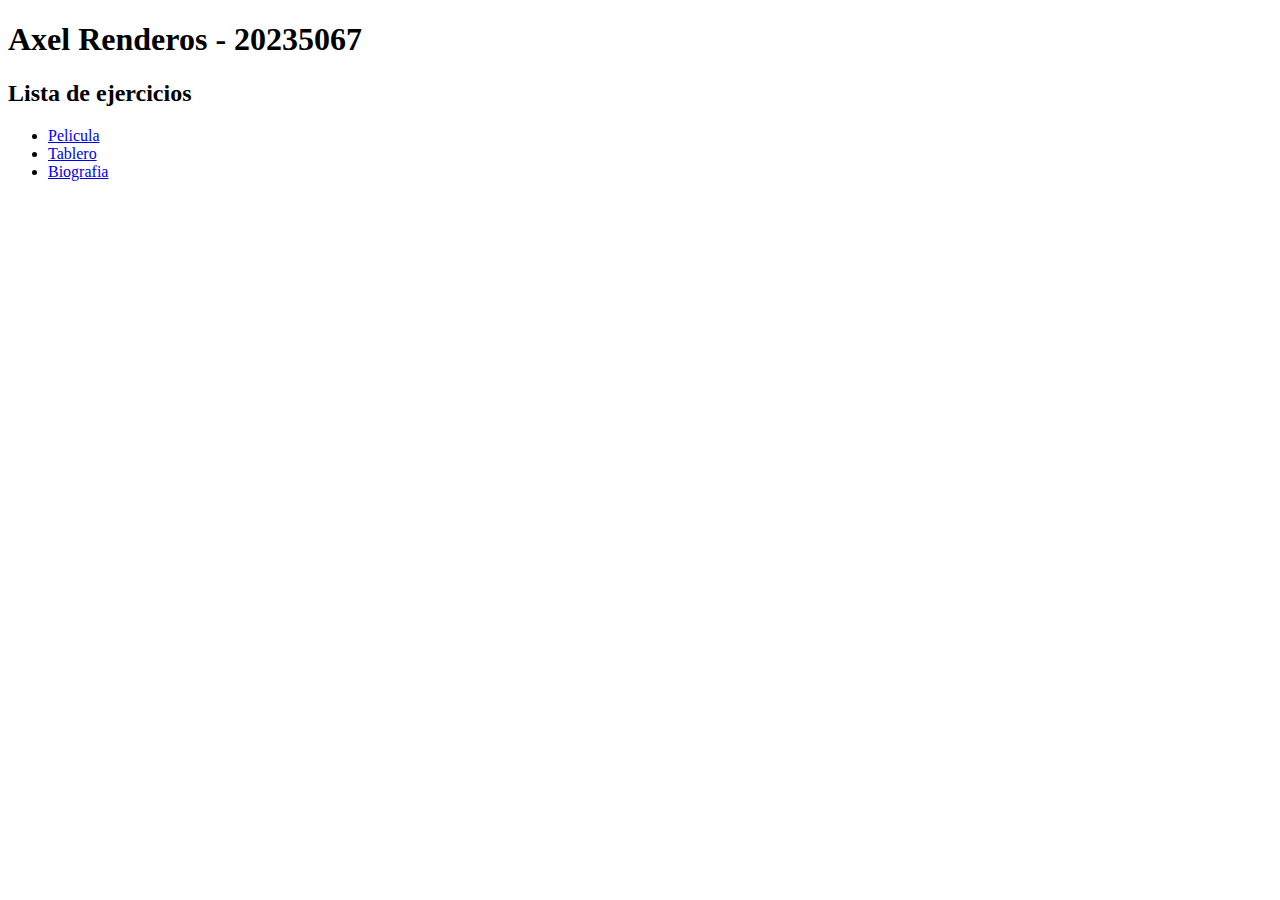
<file: index.html>
<!DOCTYPE html>
<html lang="en">
<head>
    <meta charset="UTF-8">
    <title>Directorio</title>
</head>
<body>
  <h1>Axel Renderos - 20235067</h1>
  <h2>Lista de ejercicios</h2>
  <ul>
    <li><a href="Guia2_20235067/pelicula.html">Pelicula</a></li>
    <li><a href="Guia2_20235067/tablero.html">Tablero</a></li>
    <li><a href="Guia2_20235067/biografia.html">Biografia</a></li>
  </ul>
</body>
</html>
</file>
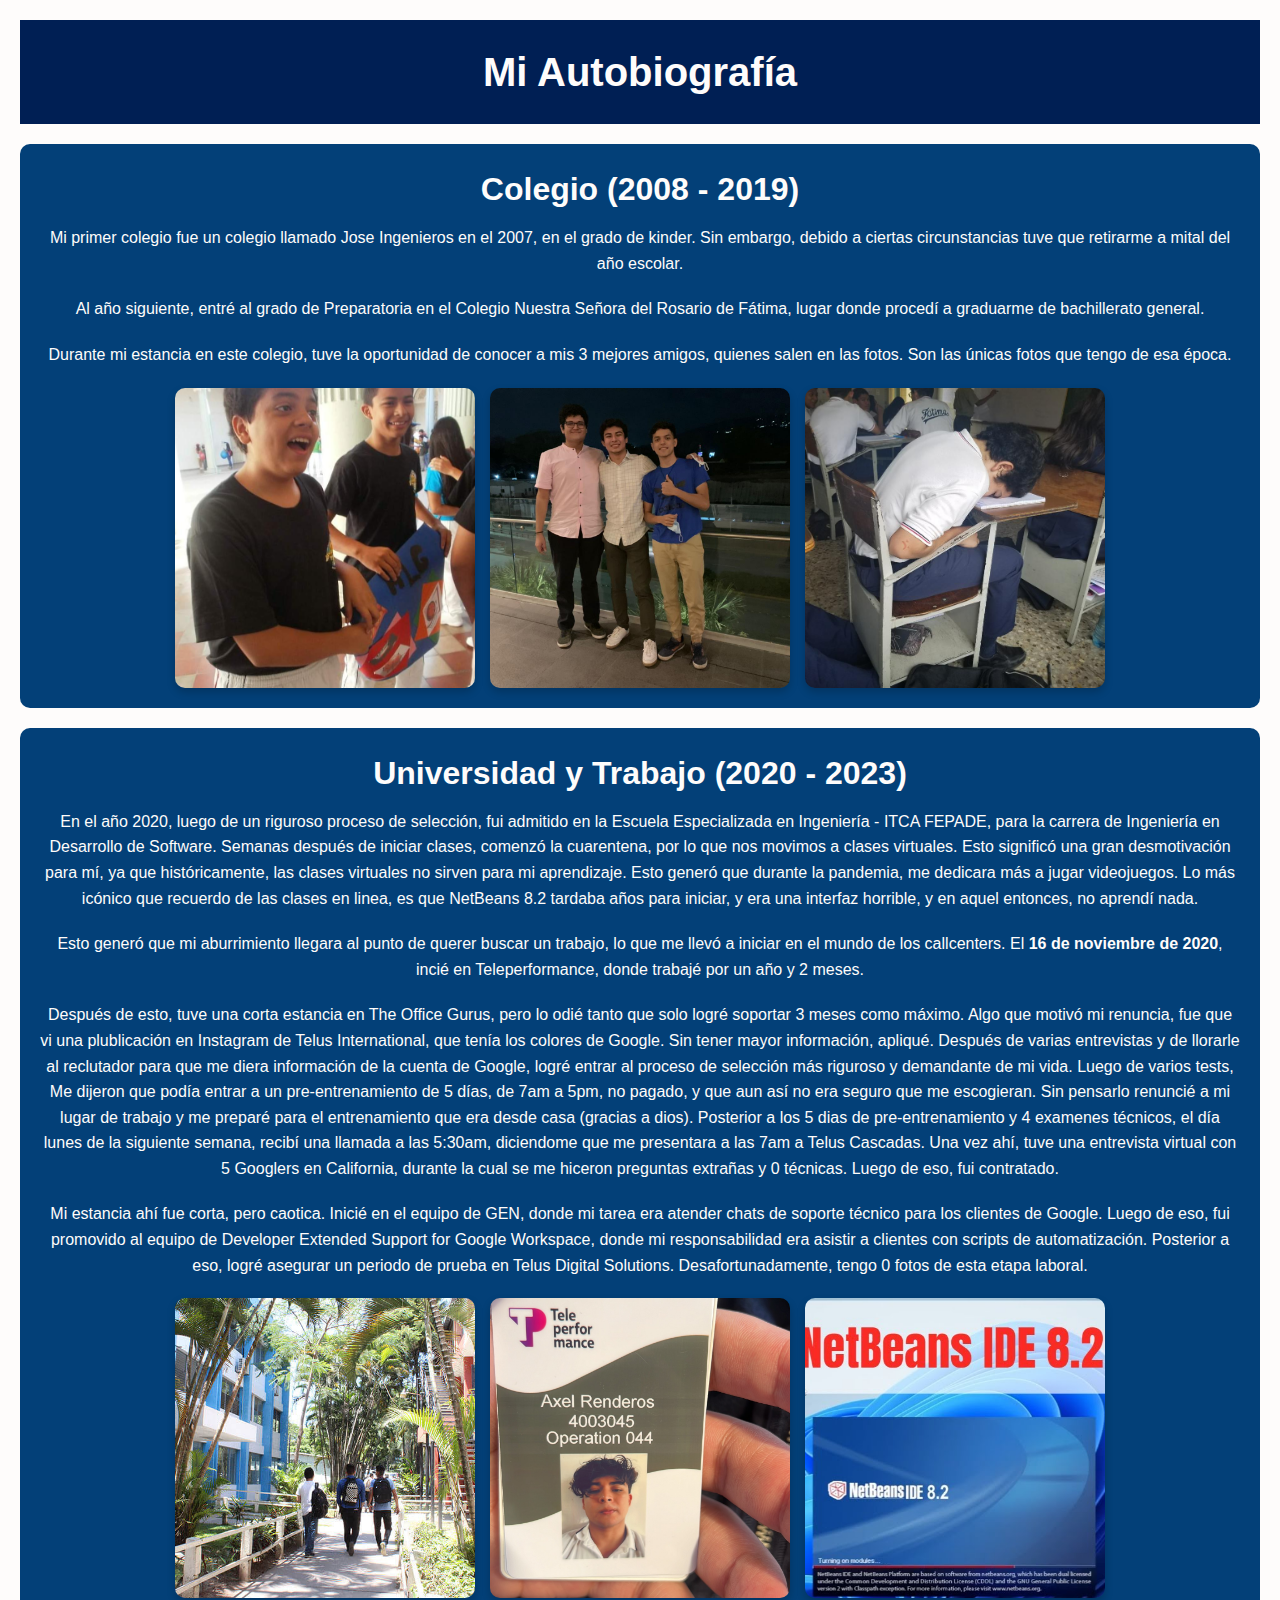
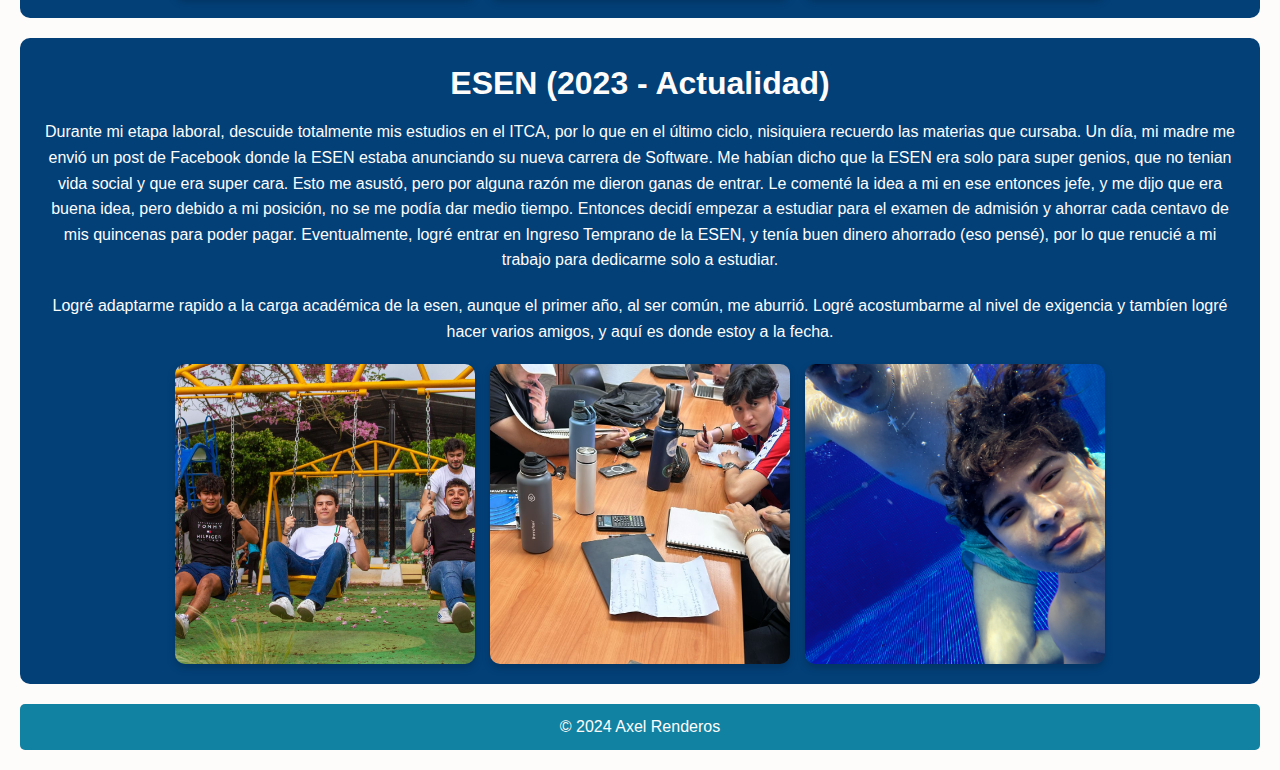
<file: Guia2_20235067/bibliografia.html>
<!DOCTYPE html>
<html lang="en">
<head>
    <meta charset="UTF-8">
    <title>Autobiografia - Axel Renderos</title>
  <link rel="stylesheet" href="css/estilos-biografia.css">
</head>
<body>
  <header>
    <h1>Mi Autobiografía</h1>
  </header>

  <section class="section" id="colegio">
    <h2>Colegio (2008 - 2019)</h2>
    <div class="content">
      <p>Mi primer colegio fue un colegio llamado Jose Ingenieros en el 2007, en el grado de kinder. Sin embargo, debido a ciertas circunstancias tuve que retirarme a mital del año escolar.</p>
      <p>Al año siguiente, entré al grado de Preparatoria en el Colegio Nuestra Señora del Rosario de Fátima, lugar donde procedí a graduarme de bachillerato general.</p>
      <p>Durante mi estancia en este colegio, tuve la oportunidad de conocer a mis 3 mejores amigos, quienes salen en las fotos. Son las únicas fotos que tengo de esa época.  </p>
      <div class="image-container">
        <img src="fotos/intra.jpg" alt="colegio1">
        <img src="fotos/multi.jpg" alt="colegio2">
        <img src="fotos/rodri.jpg" alt="colegio3">
      </div>
    </div>
  </section>

  <section class="section" id="universidad-trabajo">
    <h2>Universidad y Trabajo (2020 - 2023)</h2>
    <div class="content">
      <p>En el año 2020, luego de un riguroso proceso de selección, fui admitido en la Escuela Especializada en Ingeniería - ITCA FEPADE, para la carrera de Ingeniería en Desarrollo de Software. Semanas después de iniciar clases, comenzó la cuarentena, por lo que nos movimos a clases virtuales. Esto significó una gran desmotivación para mí, ya que históricamente, las clases virtuales no sirven para mi aprendizaje. Esto generó que durante la pandemia, me dedicara más a jugar videojuegos. Lo más icónico que recuerdo de las clases en linea, es que NetBeans 8.2 tardaba años para iniciar, y era una interfaz horrible, y en aquel entonces, no aprendí nada.</p>
      <p>Esto generó que mi aburrimiento llegara al punto de querer buscar un trabajo, lo que me llevó a iniciar en el mundo de los callcenters. El <b>16 de noviembre de 2020</b>, incié en Teleperformance, donde trabajé por un año y 2 meses.</p>
      <p>Después de esto, tuve una corta estancia en The Office Gurus, pero lo odié tanto que solo logré soportar 3 meses como máximo. Algo que motivó mi renuncia, fue que vi una plublicación en Instagram de Telus International, que tenía los colores de Google. Sin tener mayor información, apliqué. Después de varias entrevistas y de llorarle al reclutador para que me diera información de la cuenta de Google, logré entrar al proceso de selección más riguroso y demandante de mi vida. Luego de varios tests, Me dijeron que podía entrar a un pre-entrenamiento de 5 días, de 7am a 5pm, no pagado, y que aun así no era seguro que me escogieran. Sin pensarlo renuncié a mi lugar de trabajo y me preparé para el entrenamiento que era desde casa (gracias a dios). Posterior a los 5 dias de pre-entrenamiento y 4 examenes técnicos, el día lunes de la siguiente semana, recibí una llamada a las 5:30am, diciendome que me presentara a las 7am a Telus Cascadas. Una vez ahí, tuve una entrevista virtual con 5 Googlers en California, durante la cual se me hiceron preguntas extrañas y 0 técnicas. Luego de eso, fui contratado.</p>
      <p>Mi estancia ahí fue corta, pero caotica. Inicié en el equipo de GEN, donde mi tarea era atender chats de soporte técnico para los clientes de Google. Luego de eso, fui promovido al equipo de Developer Extended Support for Google Workspace, donde mi responsabilidad era asistir a clientes con scripts de automatización. Posterior a eso, logré asegurar un periodo de prueba en Telus Digital Solutions. Desafortunadamente, tengo 0 fotos de esta etapa laboral. </p>
      <div class="image-container">
        <img src="fotos/universidad1.jpg" alt="uni1">
        <img src="fotos/tp.jpg" alt="tp 2">
        <img src="fotos/netbeans2.png" alt="Imagen del trabajo 1">
      </div>
    </div>
  </section>

  <section class="section" id="esen">
    <h2>ESEN (2023 - Actualidad)</h2>
    <div class="content">
      <p>Durante mi etapa laboral, descuide totalmente mis estudios en el ITCA, por lo que en el último ciclo, nisiquiera recuerdo las materias que cursaba. Un día, mi madre me envió un post de Facebook donde la ESEN estaba anunciando su nueva carrera de Software. Me habían dicho que la ESEN era solo para super genios, que no tenian vida social y que era super cara. Esto me asustó, pero por alguna razón me dieron ganas de entrar. Le comenté la idea a mi en ese entonces jefe, y me dijo que era buena idea, pero debido a mi posición, no se me podía dar medio tiempo. Entonces decidí empezar a estudiar para el examen de admisión y ahorrar cada centavo de mis quincenas para poder pagar. Eventualmente, logré entrar en Ingreso Temprano de la ESEN, y tenía buen dinero ahorrado (eso pensé), por lo que renucié a mi trabajo para dedicarme solo a estudiar. </p>
      <p>Logré adaptarme rapido a la carga académica de la esen, aunque el primer año, al ser común, me aburrió. Logré acostumbarme al nivel de exigencia y tambíen logré hacer varios amigos, y aquí es donde estoy a la fecha. </p>
      <div class="image-container">

        <img src="fotos/ataco.JPG" alt="esen1">
        <img src="fotos/cc.JPG" alt="ESEN2">
        <img src="fotos/avitat.jpg" alt="esen3">
      </div>
    </div>
  </section>

  <footer>
    <p>&copy; 2024 Axel Renderos</p>
  </footer>

</body>
</html>
</file>
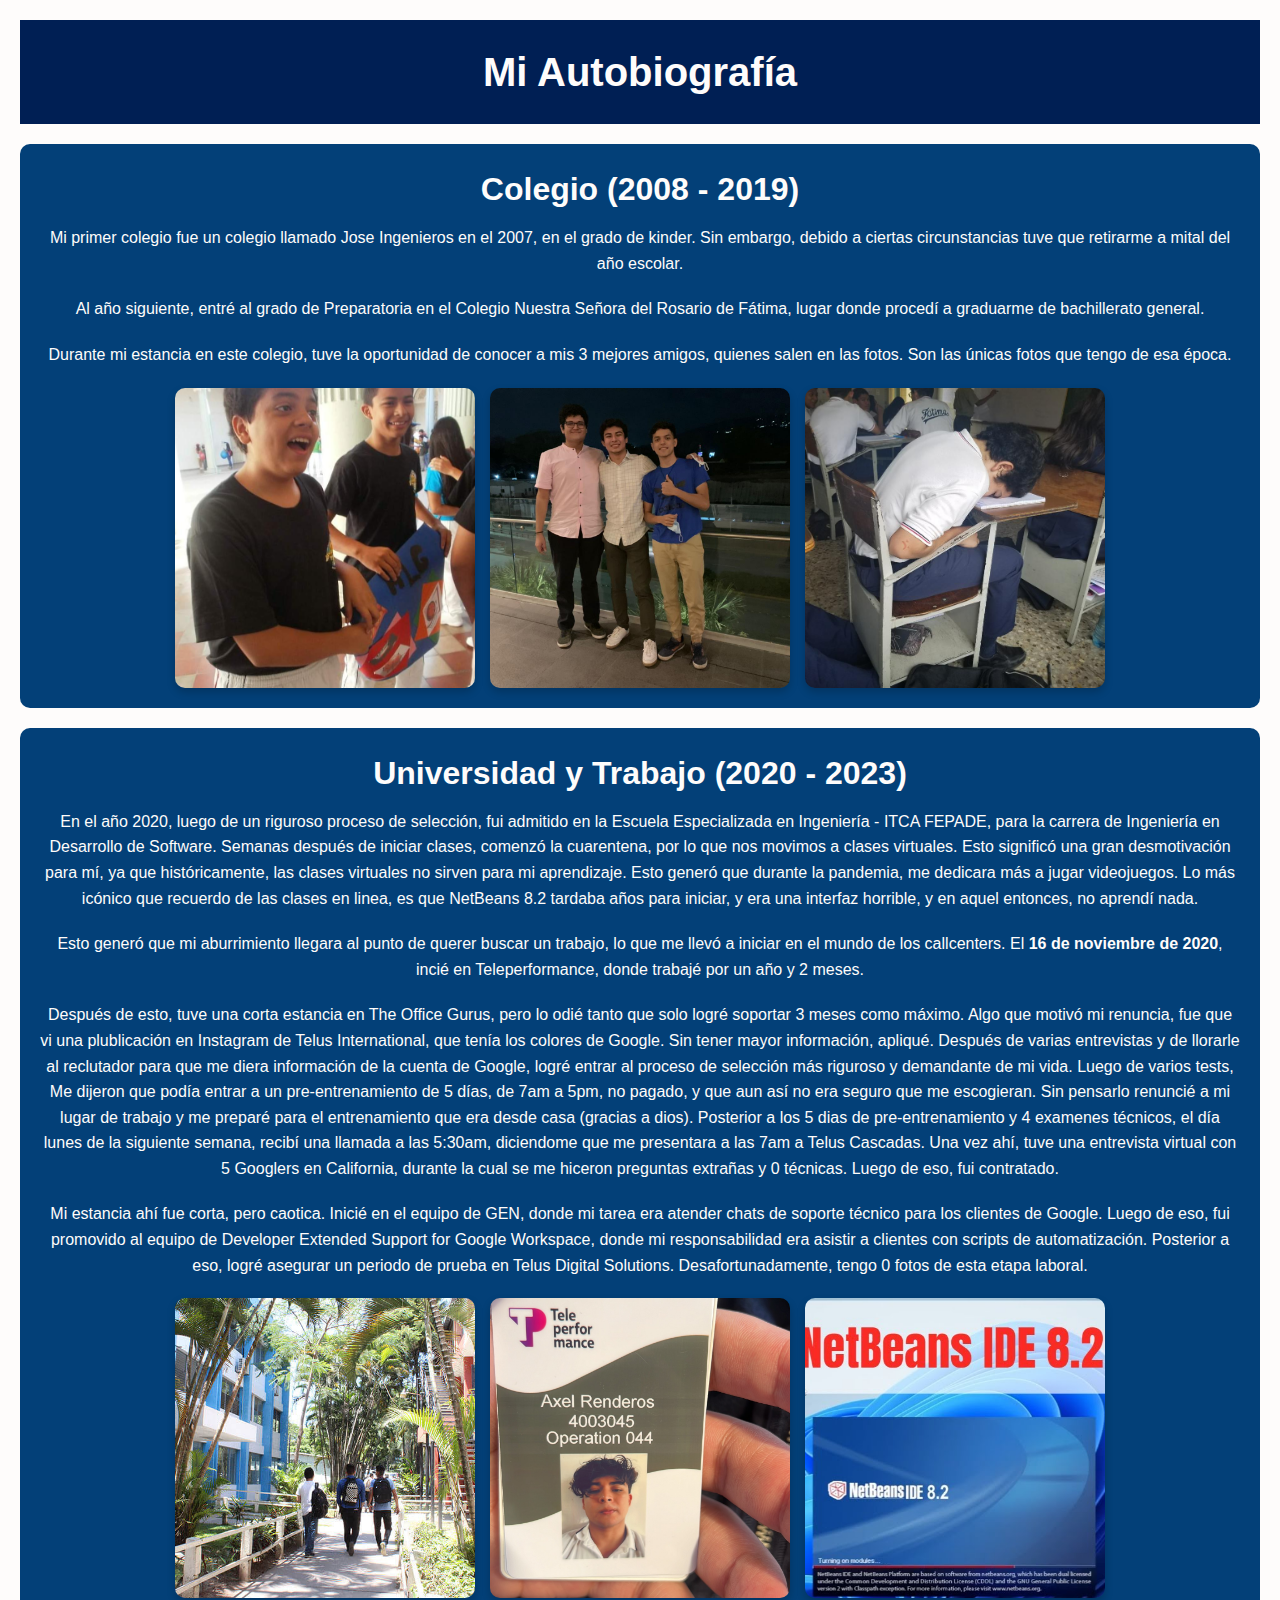
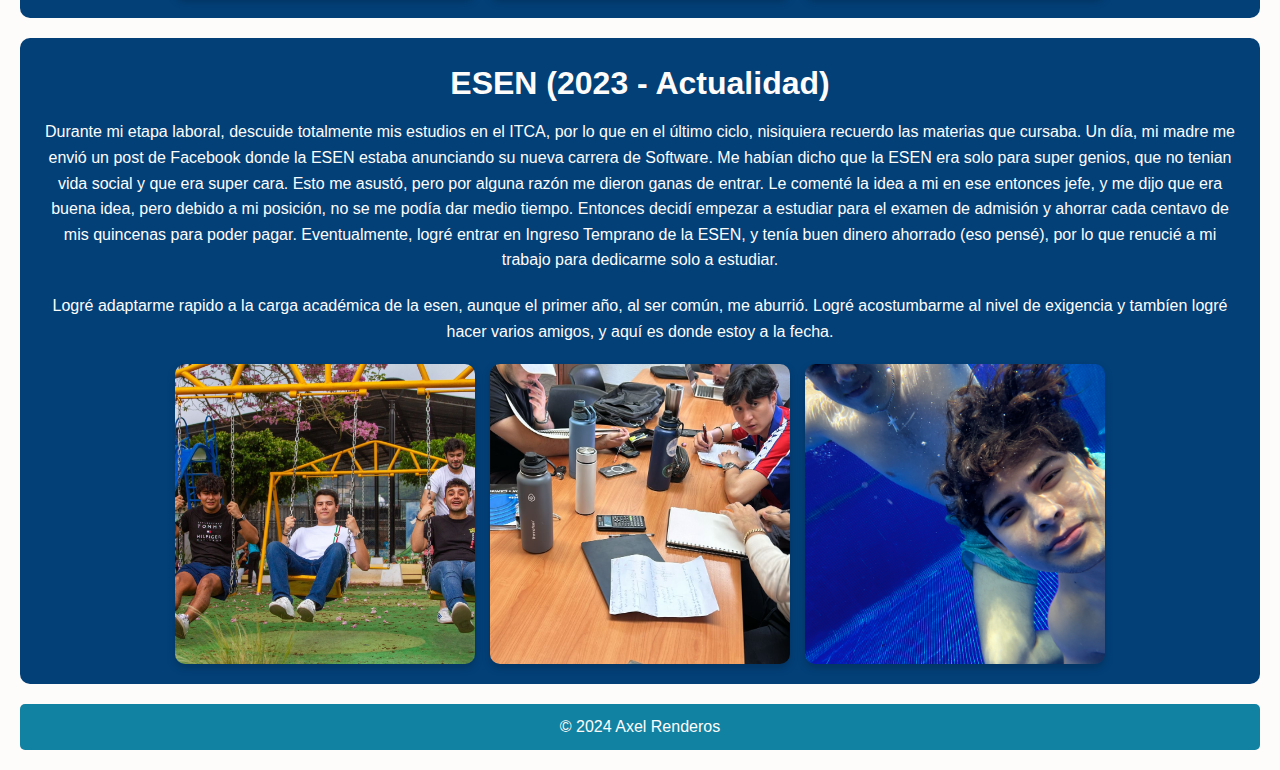
<file: Guia2_20235067/biografia.html>
<!DOCTYPE html>
<html lang="en">
<head>
    <meta charset="UTF-8">
    <title>Autobiografia - Axel Renderos</title>
  <link rel="stylesheet" href="css/estilos-biografia.css">
</head>
<body>
  <header>
    <h1>Mi Autobiografía</h1>
  </header>

  <section class="section" id="colegio">
    <h2>Colegio (2008 - 2019)</h2>
    <div class="content">
      <p>Mi primer colegio fue un colegio llamado Jose Ingenieros en el 2007, en el grado de kinder. Sin embargo, debido a ciertas circunstancias tuve que retirarme a mital del año escolar.</p>
      <p>Al año siguiente, entré al grado de Preparatoria en el Colegio Nuestra Señora del Rosario de Fátima, lugar donde procedí a graduarme de bachillerato general.</p>
      <p>Durante mi estancia en este colegio, tuve la oportunidad de conocer a mis 3 mejores amigos, quienes salen en las fotos. Son las únicas fotos que tengo de esa época.  </p>
      <div class="image-container">
        <img src="fotos/intra.jpg" alt="colegio1">
        <img src="fotos/multi.jpg" alt="colegio2">
        <img src="fotos/rodri.jpg" alt="colegio3">
      </div>
    </div>
  </section>

  <section class="section" id="universidad-trabajo">
    <h2>Universidad y Trabajo (2020 - 2023)</h2>
    <div class="content">
      <p>En el año 2020, luego de un riguroso proceso de selección, fui admitido en la Escuela Especializada en Ingeniería - ITCA FEPADE, para la carrera de Ingeniería en Desarrollo de Software. Semanas después de iniciar clases, comenzó la cuarentena, por lo que nos movimos a clases virtuales. Esto significó una gran desmotivación para mí, ya que históricamente, las clases virtuales no sirven para mi aprendizaje. Esto generó que durante la pandemia, me dedicara más a jugar videojuegos. Lo más icónico que recuerdo de las clases en linea, es que NetBeans 8.2 tardaba años para iniciar, y era una interfaz horrible, y en aquel entonces, no aprendí nada.</p>
      <p>Esto generó que mi aburrimiento llegara al punto de querer buscar un trabajo, lo que me llevó a iniciar en el mundo de los callcenters. El <b>16 de noviembre de 2020</b>, incié en Teleperformance, donde trabajé por un año y 2 meses.</p>
      <p>Después de esto, tuve una corta estancia en The Office Gurus, pero lo odié tanto que solo logré soportar 3 meses como máximo. Algo que motivó mi renuncia, fue que vi una plublicación en Instagram de Telus International, que tenía los colores de Google. Sin tener mayor información, apliqué. Después de varias entrevistas y de llorarle al reclutador para que me diera información de la cuenta de Google, logré entrar al proceso de selección más riguroso y demandante de mi vida. Luego de varios tests, Me dijeron que podía entrar a un pre-entrenamiento de 5 días, de 7am a 5pm, no pagado, y que aun así no era seguro que me escogieran. Sin pensarlo renuncié a mi lugar de trabajo y me preparé para el entrenamiento que era desde casa (gracias a dios). Posterior a los 5 dias de pre-entrenamiento y 4 examenes técnicos, el día lunes de la siguiente semana, recibí una llamada a las 5:30am, diciendome que me presentara a las 7am a Telus Cascadas. Una vez ahí, tuve una entrevista virtual con 5 Googlers en California, durante la cual se me hiceron preguntas extrañas y 0 técnicas. Luego de eso, fui contratado.</p>
      <p>Mi estancia ahí fue corta, pero caotica. Inicié en el equipo de GEN, donde mi tarea era atender chats de soporte técnico para los clientes de Google. Luego de eso, fui promovido al equipo de Developer Extended Support for Google Workspace, donde mi responsabilidad era asistir a clientes con scripts de automatización. Posterior a eso, logré asegurar un periodo de prueba en Telus Digital Solutions. Desafortunadamente, tengo 0 fotos de esta etapa laboral. </p>
      <div class="image-container">
        <img src="fotos/universidad1.jpg" alt="uni1">
        <img src="fotos/tp.jpg" alt="tp 2">
        <img src="fotos/netbeans2.png" alt="Imagen del trabajo 1">
      </div>
    </div>
  </section>

  <section class="section" id="esen">
    <h2>ESEN (2023 - Actualidad)</h2>
    <div class="content">
      <p>Durante mi etapa laboral, descuide totalmente mis estudios en el ITCA, por lo que en el último ciclo, nisiquiera recuerdo las materias que cursaba. Un día, mi madre me envió un post de Facebook donde la ESEN estaba anunciando su nueva carrera de Software. Me habían dicho que la ESEN era solo para super genios, que no tenian vida social y que era super cara. Esto me asustó, pero por alguna razón me dieron ganas de entrar. Le comenté la idea a mi en ese entonces jefe, y me dijo que era buena idea, pero debido a mi posición, no se me podía dar medio tiempo. Entonces decidí empezar a estudiar para el examen de admisión y ahorrar cada centavo de mis quincenas para poder pagar. Eventualmente, logré entrar en Ingreso Temprano de la ESEN, y tenía buen dinero ahorrado (eso pensé), por lo que renucié a mi trabajo para dedicarme solo a estudiar. </p>
      <p>Logré adaptarme rapido a la carga académica de la esen, aunque el primer año, al ser común, me aburrió. Logré acostumbarme al nivel de exigencia y tambíen logré hacer varios amigos, y aquí es donde estoy a la fecha. </p>
      <div class="image-container">

        <img src="fotos/ataco.JPG" alt="esen1">
        <img src="fotos/cc.JPG" alt="ESEN2">
        <img src="fotos/avitat.jpg" alt="esen3">
      </div>
    </div>
  </section>

  <footer>
    <p>&copy; 2024 Axel Renderos</p>
  </footer>

</body>
</html>
</file>
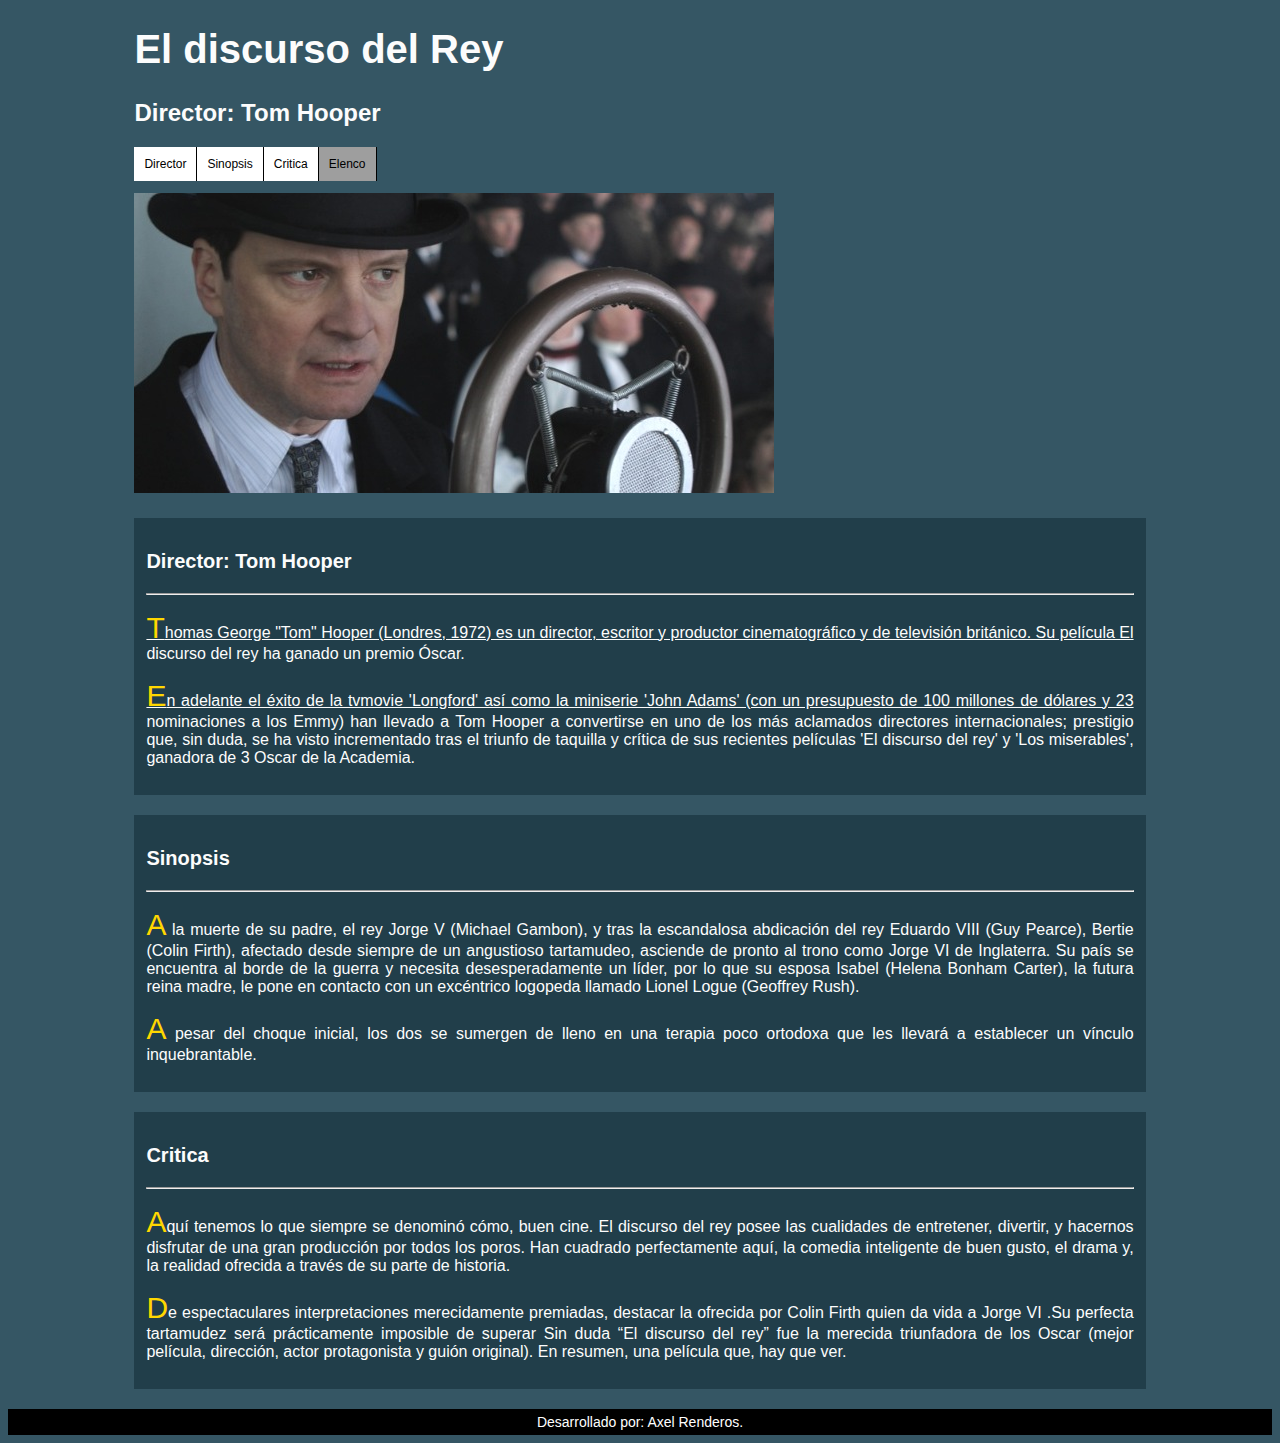
<file: Guia2_20235067/pelicula.html>
<!DOCTYPE html>
<html lang="en">
<head>
    <meta charset="UTF-8">
    <title>El discurso del rey</title>
    <link rel="stylesheet" href="css/style.css">
</head>
<body>
    <div class="wrapper">
        <header>
            <h1>El discurso del Rey</h1>
            <h2>Director: Tom Hooper</h2>
        </header>
        <nav>
            <span><a href="#">Director</a></span>
            <span><a href="#">Sinopsis</a></span>
            <span><a href="#">Critica</a></span>
            <span>
          <a href="http://www.sensacine.com/peliculas/pelicula-175305/reparto">Elenco</a>
        </span>
        </nav>
        <br>
        <br>
        <img src="img/discurso.jpg" alt="El discurso del Rey">
        <section>
            <article>
                <h3>Director: Tom Hooper</h3>
                <hr>
                <p>Thomas George "Tom" Hooper (Londres, 1972) es un director, escritor y productor cinematográfico y de televisión británico. Su película El discurso del rey ha ganado un premio Óscar.</p>
                <p>En adelante el éxito de la tvmovie 'Longford' así como la miniserie 'John Adams' (con un presupuesto de 100 millones de dólares y 23 nominaciones a los Emmy) han llevado a Tom Hooper a convertirse en uno de los más aclamados directores internacionales; prestigio que, sin duda, se ha visto incrementado tras el triunfo de taquilla y crítica de sus recientes películas 'El discurso del rey' y 'Los miserables', ganadora de 3 Oscar de la Academia.</p>
            </article>
            <article>
                <h3>Sinopsis</h3>
                <hr>
                <p>A la muerte de su padre, el rey Jorge V (Michael Gambon), y tras la escandalosa abdicación del rey Eduardo VIII (Guy Pearce), Bertie (Colin Firth), afectado desde siempre de un angustioso tartamudeo, asciende de pronto al trono como Jorge VI de Inglaterra. Su país se encuentra al borde de la guerra y necesita desesperadamente un líder, por lo que su esposa Isabel (Helena Bonham Carter), la futura reina madre, le pone en contacto con un excéntrico logopeda llamado Lionel Logue (Geoffrey Rush). </p>
                <p>A pesar del choque inicial, los dos se sumergen de lleno en una terapia poco ortodoxa que les llevará a establecer un vínculo inquebrantable.</p>
            </article>
            <article>
                <h3>Critica</h3>
                <hr>
                <p>Aquí tenemos lo que siempre se denominó cómo, buen cine. El discurso del rey posee las cualidades de entretener, divertir, y hacernos disfrutar de una gran producción por todos los poros. Han cuadrado perfectamente aquí, la comedia inteligente de buen gusto, el drama y, la realidad ofrecida a través de su parte de historia. </p>
                <p>De espectaculares interpretaciones merecidamente premiadas, destacar la ofrecida por Colin Firth quien da vida a Jorge VI .Su perfecta tartamudez será prácticamente imposible de superar Sin duda “El discurso del rey” fue la merecida triunfadora de los Oscar (mejor película, dirección, actor protagonista y guión original). En resumen, una película que, hay que ver.</p>
            </article>
        </section>
    </div>
    <footer>
        Desarrollado por: Axel Renderos.
    </footer>

</body>
</html>
</file>
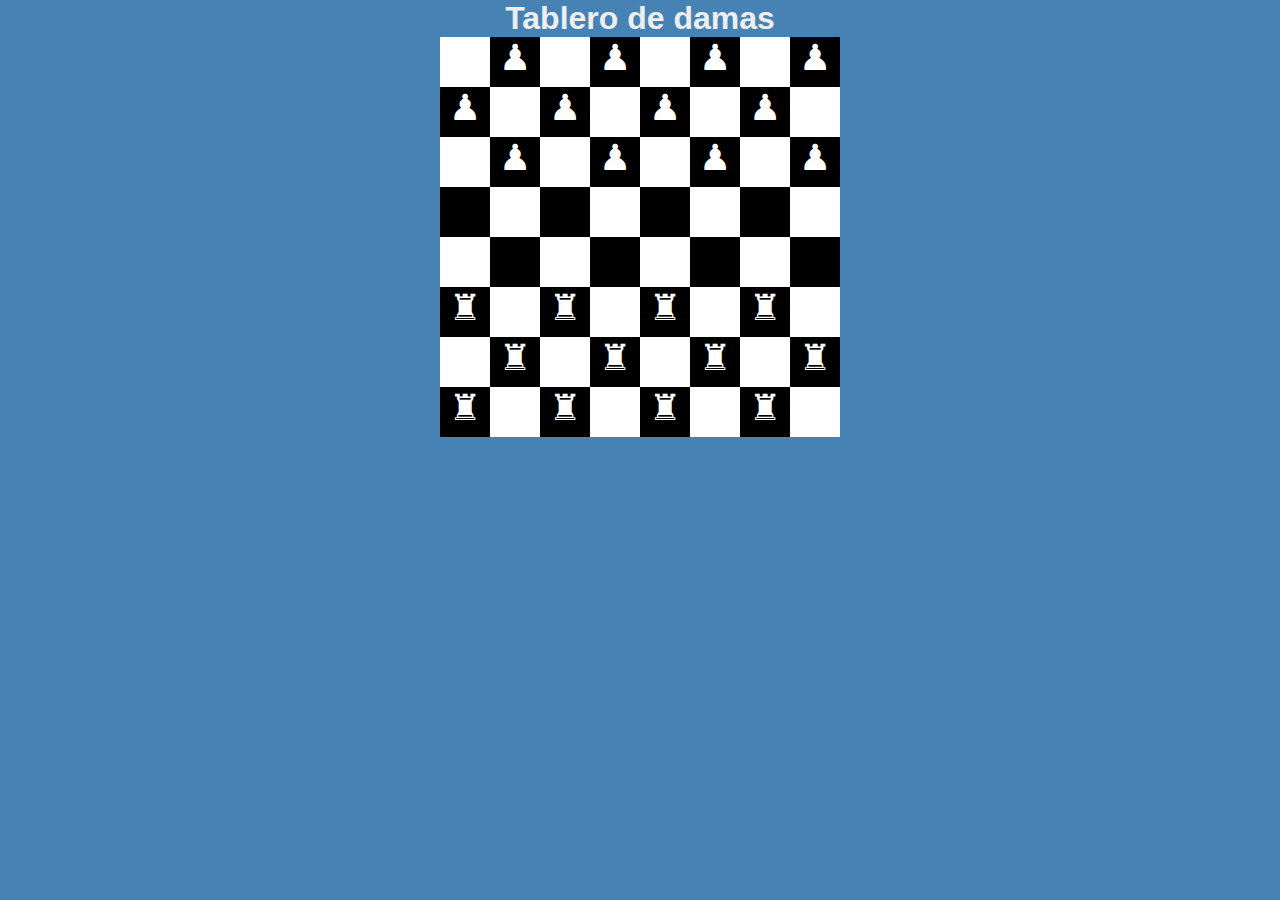
<file: Guia2_20235067/tablero.html>
<!DOCTYPE html>
<html lang="en">
<head>
    <meta charset="UTF-8">
    <title>Tablero de Damas</title>
    <link rel="stylesheet" href="css/estilo-tablero.css">
</head>
<body>
  <h1>Tablero de damas</h1>
  <div id="tablero">
    <div class="filaImpar">
      <p></p>
      <p>&#9823;</p>
      <p></p>
      <p>&#9823;</p>
      <p></p>
      <p>&#9823;</p>
      <p></p>
      <p>&#9823;</p>
    </div>

    <div class="filaPar">
      <p>&#9823;</p>
      <p></p>
      <p>&#9823;</p>
      <p></p>
      <p>&#9823;</p>
      <p></p>
      <p>&#9823;</p>
      <p></p>
    </div>

    <div class="filaImpar">
      <p></p>
      <p>&#9823;</p>
      <p></p>
      <p>&#9823;</p>
      <p></p>
      <p>&#9823;</p>
      <p></p>
      <p>&#9823;</p>
    </div>

    <div class="filaPar">
      <p></p>
      <p></p>
      <p></p>
      <p></p>
      <p></p>
      <p></p>
      <p></p>
      <p></p>
    </div>

    <div class="filaImpar">
      <p></p>
      <p></p>
      <p></p>
      <p></p>
      <p></p>
      <p></p>
      <p></p>
      <p></p>
    </div>

    <div class="filaPar">
      <p>&#9820;</p>
      <p></p>
      <p>&#9820;</p>
      <p></p>
      <p>&#9820;</p>
      <p></p>
      <p>&#9820;</p>
      <p></p>
    </div>

    <div class="filaImpar">
      <p></p>
      <p>&#9820;</p>
      <p></p>
      <p>&#9820;</p>
      <p></p>
      <p>&#9820;</p>
      <p></p>
      <p>&#9820;</p>
    </div>

    <div class="filaPar">
      <p>&#9820;</p>
      <p></p>
      <p>&#9820;</p>
      <p></p>
      <p>&#9820;</p>
      <p></p>
      <p>&#9820;</p>
      <p></p>
    </div>
  </div>

</body>
</html>
</file>
<file: Guia2_20235067/css/estilos-biografia.css>
* {
    margin: 0;
    padding: 0;
    box-sizing: border-box;
}


body {
    font-family: Arial, sans-serif;
    background-color: #FEFCFB;
    color: #0A1128;
    line-height: 1.6;
    text-align: center;
    padding: 20px;
}

header {
    background-color: #001F54;
    color: #FEFCFB;
    padding: 20px 0;
    margin-bottom: 20px;
}

h1 {
    font-size: 2.5rem;
}

h2 {
    font-size: 2rem;
    margin-bottom: 10px;
}

.section {
    background-color: #034078;
    margin-bottom: 20px;
    padding: 20px;
    border-radius: 10px;
    color: #FEFCFB;
}

.content p {
    margin-bottom: 20px;
}

.image-container {
    display: flex;
    justify-content: center;
    gap: 15px;
}

.image-container img {
    width: 300px;
    height: 300px;
    border-radius: 10px;
    box-shadow: 0 4px 8px rgba(0, 0, 0, 0.2);
    object-fit: cover;
}

footer {
    background-color: #1282A2;
    color: #FEFCFB;
    padding: 10px 0;
    margin-top: 20px;
    border-radius: 5px;
}
</file>
<file: Guia2_20235067/css/style.css>
html {
    font-size: 20px;
}

body {
    color: #fcfcfc;
    background-color: #355664;
    font-family: Arial, Helvetica, sans-serif;
}

h1 {
    font-size: 2rem;
}

h2 {
    font-size: 1.2rem;
}

h3 {
    font-size: 1rem;
}

footer {
    background-color: black;
    color: white;
    font-size: 0.7rem;
    margin-top: 20px;
    padding: 5px;
    text-align: center;
}

div.wrapper{
    margin: 0 auto;
    width: 80%;
}

section article{
    background-color: rgba(33, 62, 74, 1);
    margin-top: 20px;
    padding: 12px;
}

section article p{
    font-size: 0.8rem;
    text-align: justify;
}

nav span a{
    background-color: white;
    border-right: 1px solid;
    color: black;
    font-size: 0.6rem;
    float:left;
    padding: 10px;
    text-decoration: none;
}
nav span a:hover{
    background-color: #B2DFDB;
}

nav span:nth-of-type(4) a {
    background-color: #9E9E9E;
}

section article p::first-letter {
    color: gold;
    font-size: 1.5rem;
}

section article:first-child p::first-line {
    text-decoration: underline;
}
</file>
<file: Guia2_20235067/css/estilo-tablero.css>
* {
    margin: 0;
    padding: 0;
}

body {
    background-color: steelblue;
    color: #EEE;
    font-family: sans-serif;
    text-align: center;
}

#tablero {
    background-color: white;
    height: 400px;
    width: 400px;
    margin: auto;
}

#tablero p {
    background-color: black;
    color: white;
    float: left;
    font-size: 36px;
    height: 50px;
    width: 50px;
    vertical-align: center;
}

#tablero .filaImpar p:nth-child(2n+1) {
    background-color: white;
}

#tablero .filaPar p:nth-child(2n) {
    background-color: white;
}
</file>
